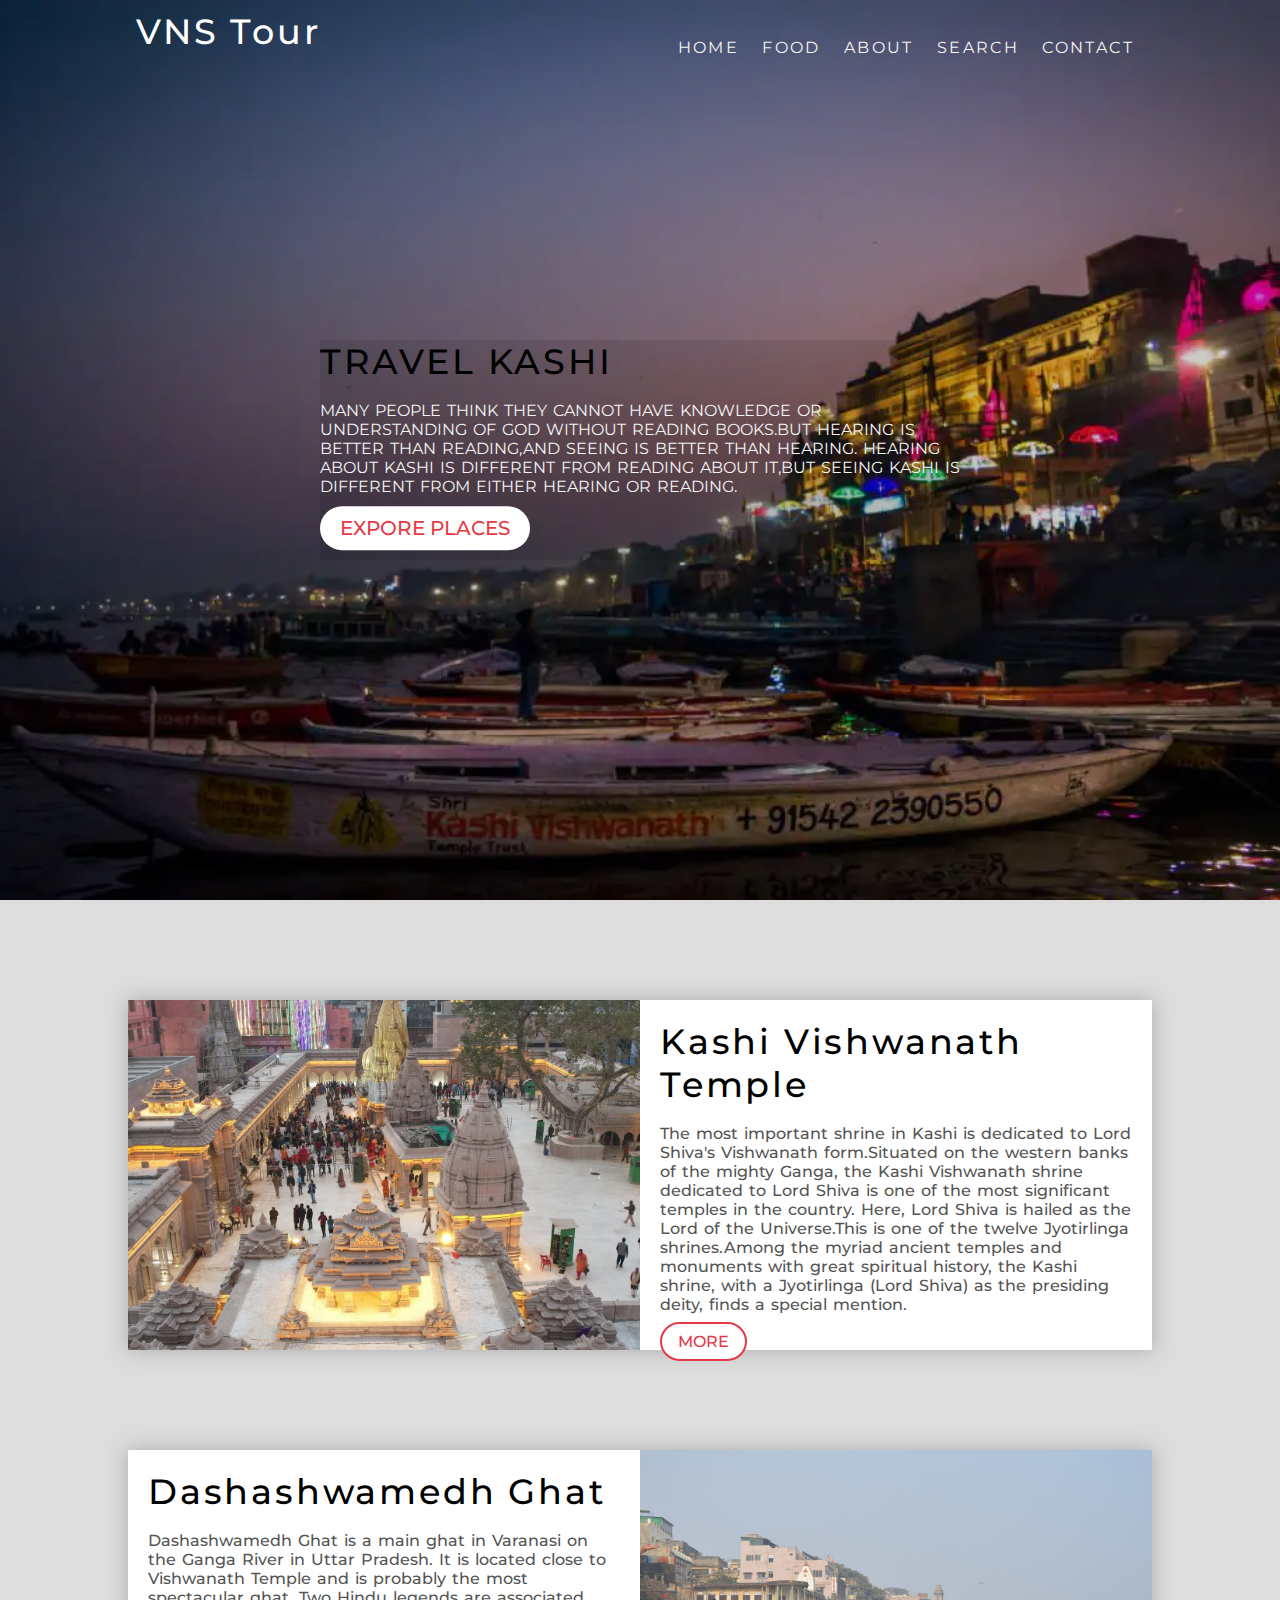
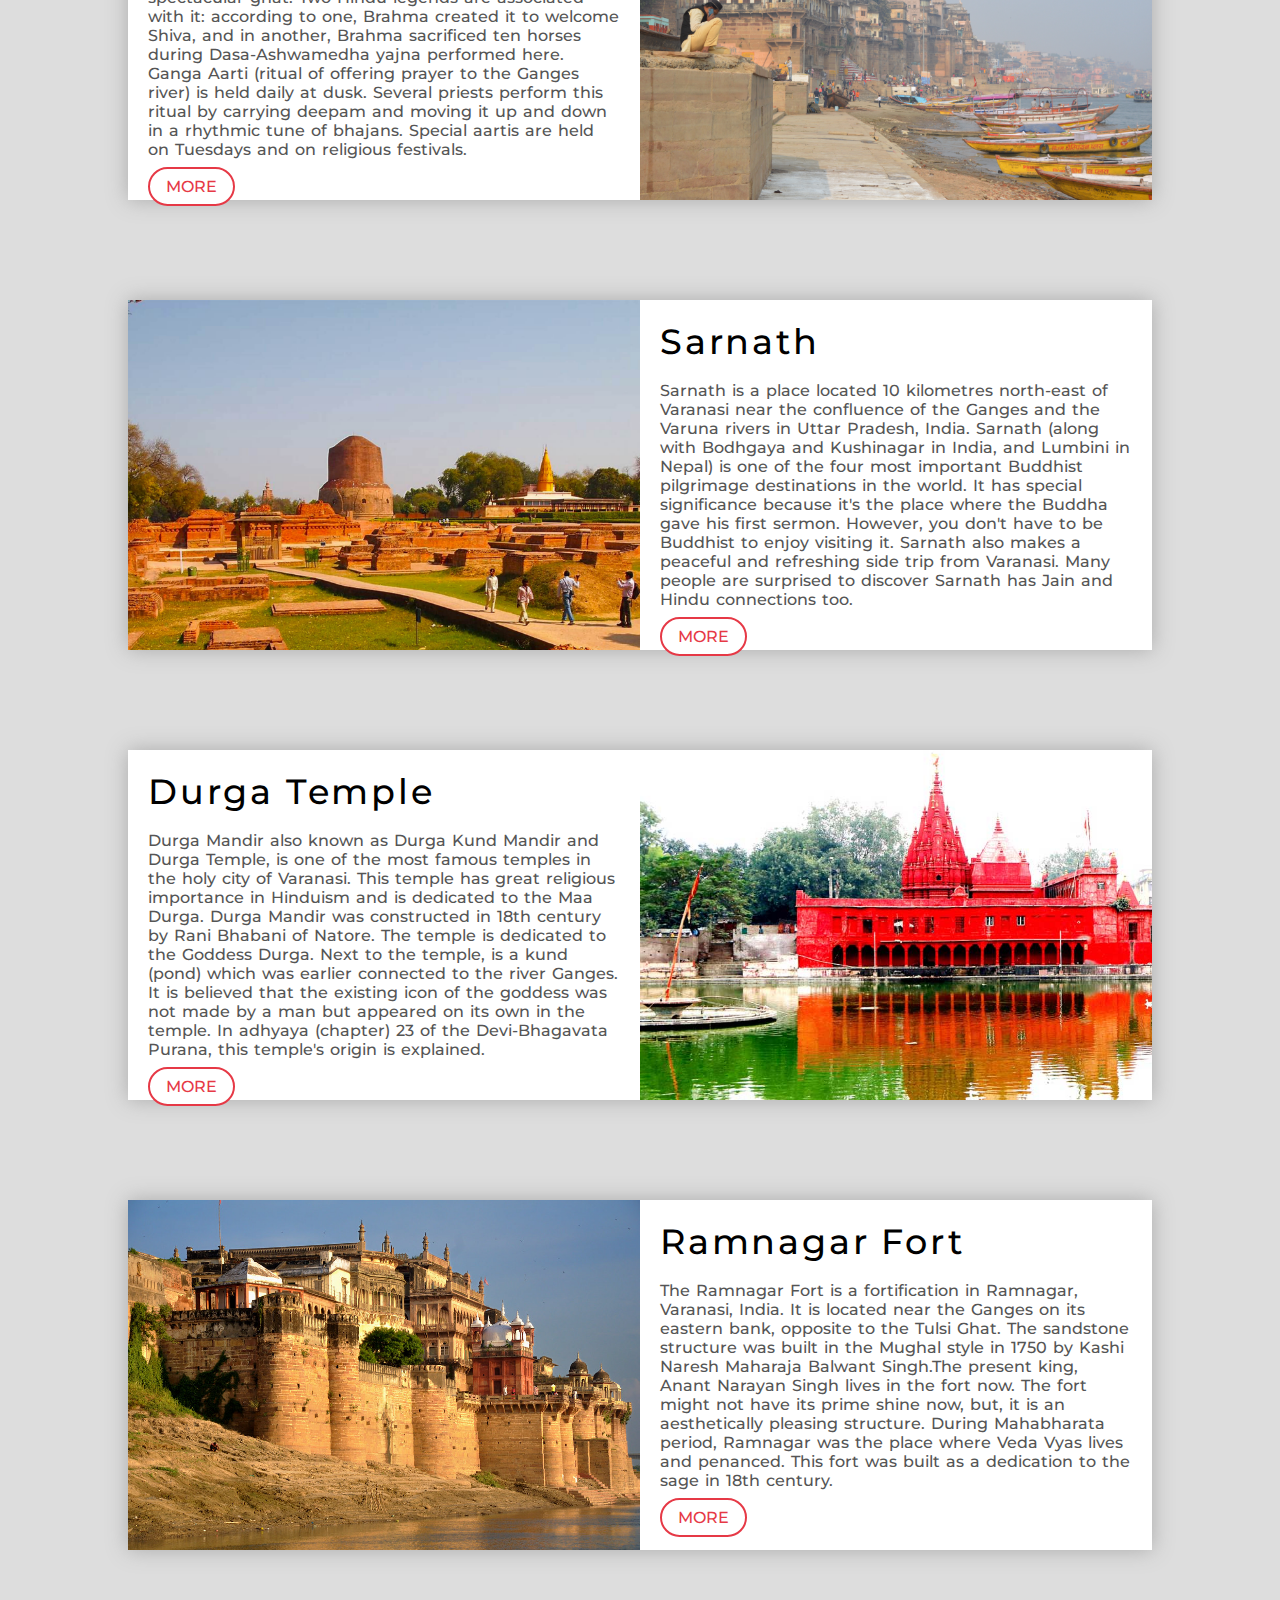
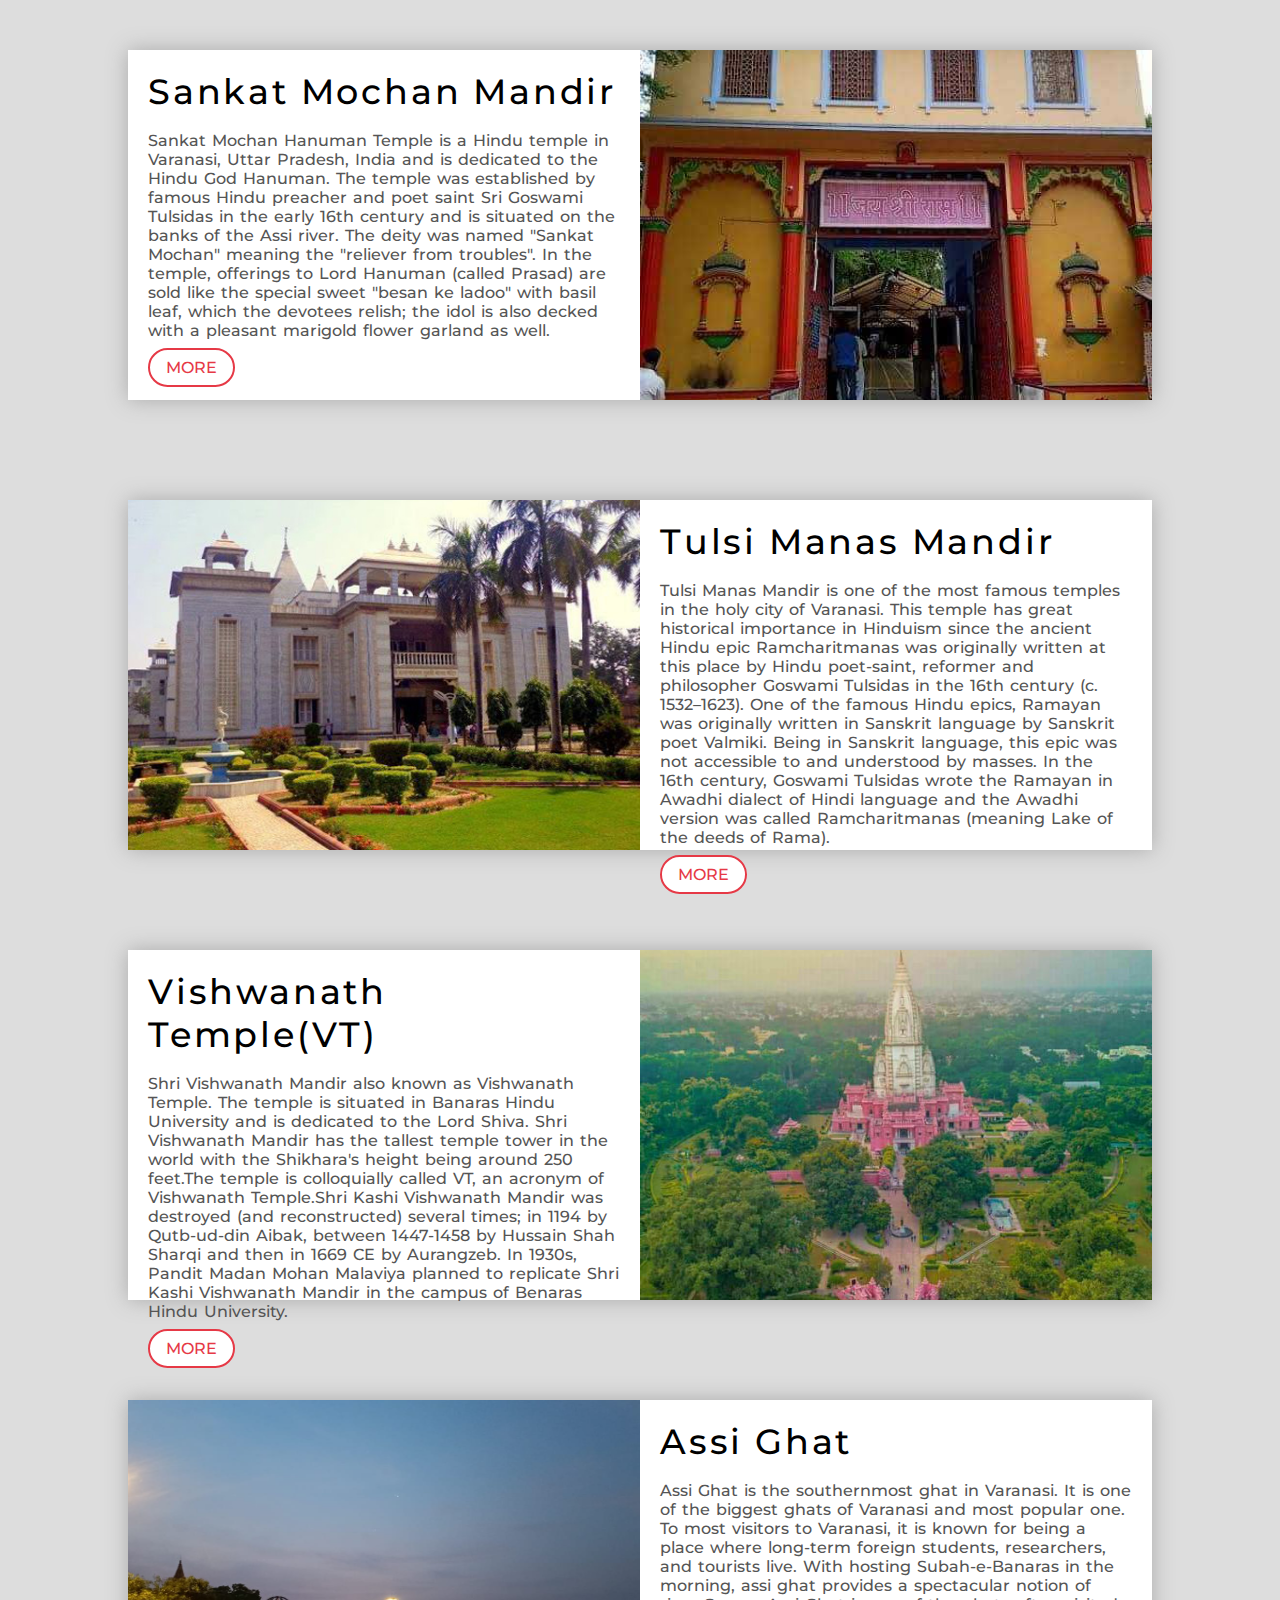
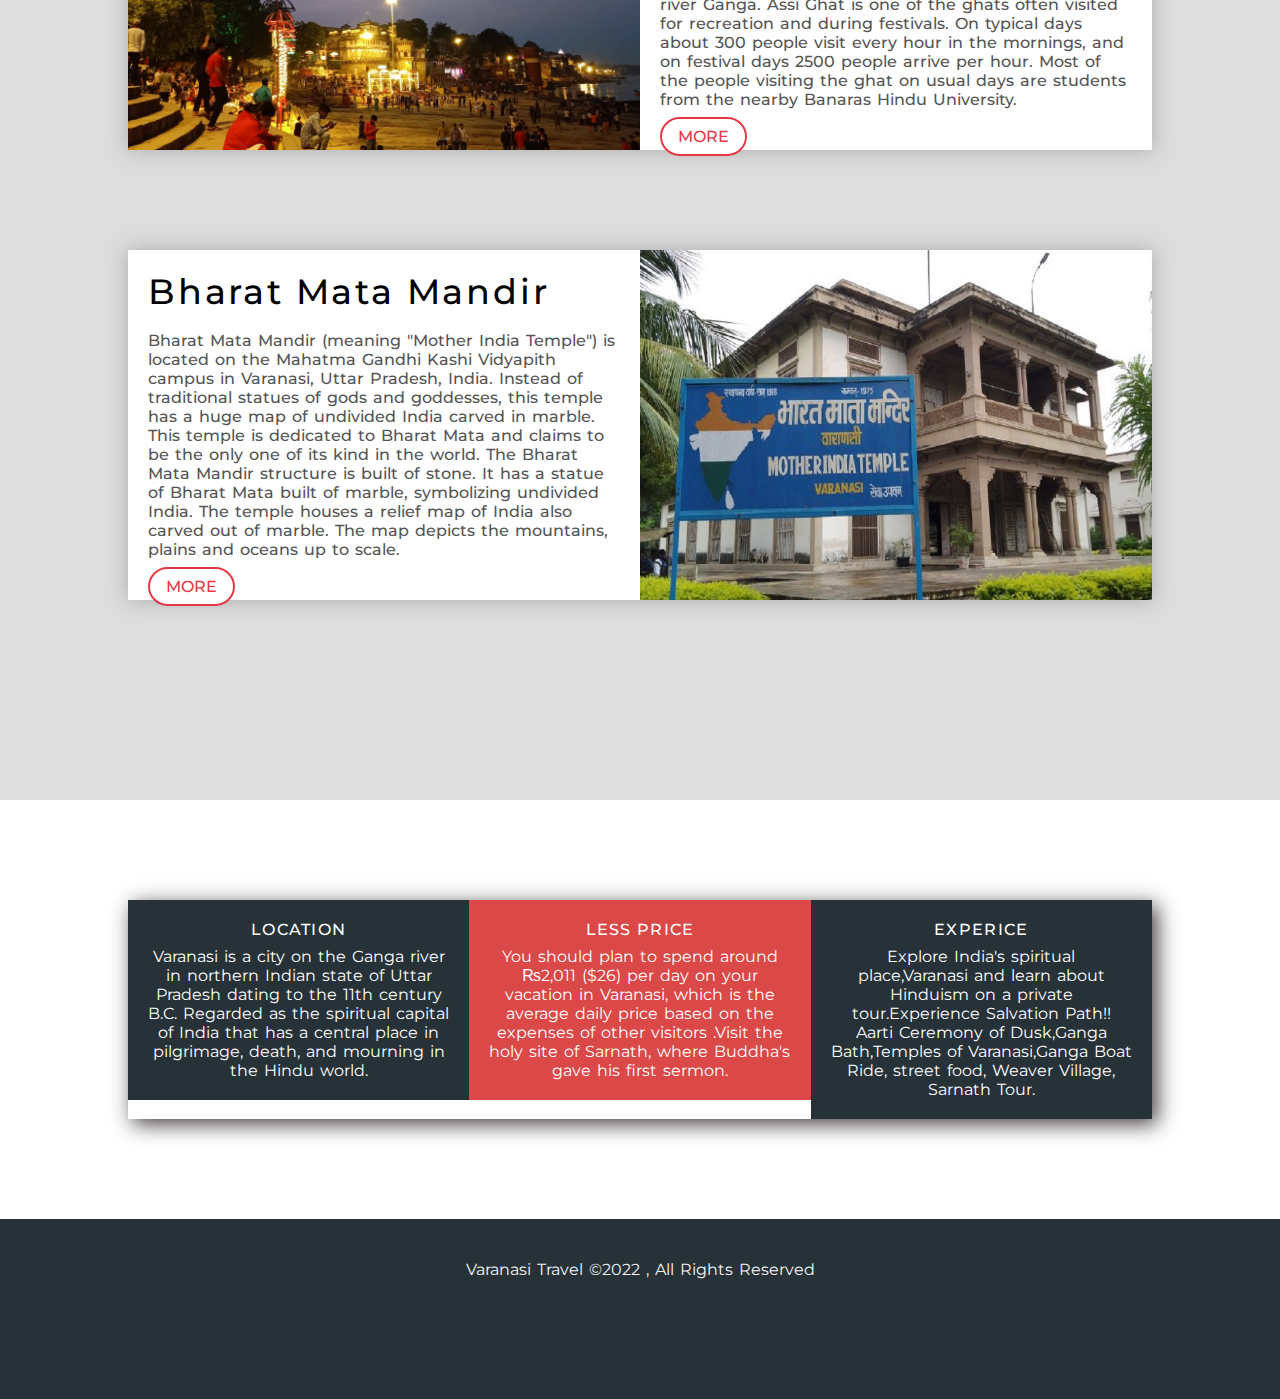
<file: index.html>
<!DOCTYPE html>
<html lang="en">
<head>
    <meta charset="UTF-8">
    <meta http-equiv="X-UA-Compatible" content="IE=edge">
    <meta name="viewport" content="width=device-width, initial-scale=1.0">
    <link rel="stylesheet" href="https://cdnjs.cloudflare.com/ajax/libs/font-awesome/6.1.1/css/all.min.css" integrity="sha512-KfkfwYDsLkIlwQp6LFnl8zNdLGxu9YAA1QvwINks4PhcElQSvqcyVLLD9aMhXd13uQjoXtEKNosOWaZqXgel0g==" crossorigin="anonymous" referrerpolicy="no-referrer" />
    <title>travel website</title>
    <link rel="stylesheet" href="./css/style.css">
</head>
<body>
    <header class="header">
        <!-- NOW we want to make a navigation bar -->
        <!-- for this we use <nav> tag -->
            <nav class="navbar">
                <div class="container">
                   <!-- for create a logo for ur website...we use any img or text -->
                   <h1 class="logo lg-heading text-light">VNS Tour</h1>
                   <ul class="nav-items">
                       <!-- we want to add link as a unorderd element that's why use <a> tag -->

                         <li class="nav-item"><a href="./index.html" class="text-light">Home</a></li>
                         <li class="nav-item"><a href="./food.html">Food</a></li>
                         <li class="nav-item"><a href="./about.html">about</a></li>
                         <li class="nav-item"><a href="https://maps.google.com">search</a></li>
                         <li class="nav-item"><a href="./contact.html">contact</a></li>
                         
                        <!-- now we style our html code -->
                    </ul>
                </div>
            </nav>
                <!-- this is header content -->
                <!-- bellow the navigation bar -->
                <!-- generally we use a heading to describe our website -->
                <div class="header-content">
                    <h1 class="lg-heading ">travel kashi</h1>
                     <p class="text-light  upper">Many people think they cannot have knowledge or understanding of god
                         without reading books.But hearing is better than reading,and seeing is better 
                         than hearing.
                         Hearing about kashi is different from reading about it,but seeing kashi is different 
                         from either hearing or reading.
                     </p>
                    <a href="#explore-places" class="btn btn-primery text-red ">Expore places</a>
                </div>
    </header>
<!--############ 2nd page.....home page ###################-->
    <section class="showcase" id="explore-places">
      <div class="container">
          <div class="row row1 margin_bottom">
             <div class="imgbox">
                <img src="./img/kashi-vishwanath-dham-163917377316x9.webp" alt="gfg">
             </div>             <div class="textbox">                <h1 class="lg-heading">Kashi Vishwanath Temple</h1>
                <p class="text-gray">The most important shrine in Kashi is dedicated to Lord Shiva's Vishwanath form.Situated on the western banks of the mighty Ganga, the Kashi Vishwanath shrine dedicated to Lord Shiva is one of the most significant temples in the country. Here, Lord Shiva is hailed as the Lord of the Universe.This is one of the twelve Jyotirlinga shrines.Among the myriad ancient temples and monuments with great spiritual history, the Kashi shrine, with a Jyotirlinga (Lord Shiva) as the presiding deity, finds a special mention. </p>
                <a href="https://www.google.co.in" class="btn btn-secondary text-red">more</a>
             </div>
          </div>
        <div class="row row2 margin_bottom">
            <div class="textbox ">
                <h1 class="lg-heading">Dashashwamedh Ghat</h1>
                  <p class="text-gray">
                    Dashashwamedh Ghat is a main ghat in Varanasi on the Ganga River in Uttar Pradesh. It is located close to Vishwanath Temple and is probably the most spectacular ghat. Two Hindu legends are associated with it: according to one, Brahma created it to welcome Shiva, and in another, Brahma sacrificed ten horses during Dasa-Ashwamedha yajna performed here. Ganga Aarti (ritual of offering prayer to the Ganges river) is held daily at dusk. Several priests perform this ritual by carrying deepam and moving it up and down in a rhythmic tune of bhajans. Special aartis are held on Tuesdays and on religious festivals.
                  </p>
                <a href="https://www.google.co.in" class="btn btn-secondary text-red">more</a>
            </div>
            <div class="imgbox">
                   <img src="./img/pexels-triloki-singh-11353479.jpg" alt="GHI">
            </div>
        </div>

        <div class="row row3 margin_bottom">
           <div class="textbox">
            <h1 class="lg-heading">Sarnath </h1>
            <p class="text-gray">Sarnath is a place located 10 kilometres north-east of Varanasi near the confluence of the Ganges and the Varuna rivers in Uttar Pradesh, India. Sarnath (along with Bodhgaya and Kushinagar in India, and Lumbini in Nepal) is one of the four most important Buddhist pilgrimage destinations in the world. It has special significance because it's the place where the Buddha gave his first sermon. However, you don't have to be Buddhist to enjoy visiting it. Sarnath also makes a peaceful and refreshing side trip from Varanasi. Many people are surprised to discover Sarnath has Jain and Hindu connections too.</p>
            <a href="https://www.google.co.in" class="btn btn-secondary text-red">more</a>
           </div>
           <div class="imgbox">
               <img src="./img/sarnath2.jpg" alt="hgj">
           </div>
        </div>

        <div class="row row4 margin_bottom">
            <div class="imgbox">
                 <img src="./img/Durga-Temple-Varanasi.jpg" alt="hg">
            </div>
            <div class="textbox">
                <h1 class="lg-heading">Durga Temple</h1>
                <p class="text-gray">Durga Mandir also known as Durga Kund Mandir and Durga Temple, is one of the most famous temples in the holy city of Varanasi. This temple has great religious importance in Hinduism and is dedicated to the Maa Durga. Durga Mandir was constructed in 18th century by Rani Bhabani of Natore. The temple is dedicated to the Goddess Durga. Next to the temple, is a kund (pond) which was earlier connected to the river Ganges. It is believed that the existing icon of the goddess was not made by a man but appeared on its own in the temple. In adhyaya (chapter) 23 of the Devi-Bhagavata Purana, this temple's origin is explained. </p>
                <a href="https://www.google.co.in" class="btn btn-secondary text-red">more</a>
            </div>
        </div>

        <div class="row row5 margin_bottom">
             <div class="textbox">
                <h1 class="lg-heading">Ramnagar Fort</h1>
                <p class="text-gray">The Ramnagar Fort is a fortification in Ramnagar, Varanasi, India. It is located near the Ganges on its eastern bank, opposite to the Tulsi Ghat. The sandstone structure was built in the Mughal style in 1750 by Kashi Naresh Maharaja Balwant Singh.The present king, Anant Narayan Singh lives in the fort now. The fort might not have its prime shine now, but, it is an aesthetically pleasing structure. During Mahabharata period, Ramnagar was the place where Veda Vyas lives and penanced. This fort was built as a dedication to the sage in 18th century. </p>
                <a href="https://www.google.co.in" class="btn btn-secondary text-red">more</a>
             </div>
             <div class="imgbox">
                     <img src="./img/ramnagar-fort-varanasi-featured.jpg" alt="">
             </div>
        </div>

        <div class="row row6 margin_bottom">
            <div class="imgbox">
                <img src="./img/SankatMochanHanumanTemple_20200228154607_20200228154630.jpg" alt="">
            </div>
            <div class="textbox">
                <h1 class="lg-heading">Sankat Mochan Mandir</h1>
                <p class="text-gray">Sankat Mochan Hanuman Temple is a Hindu temple in Varanasi, Uttar Pradesh, India and is dedicated to the Hindu God Hanuman. The temple was established by famous Hindu preacher and poet saint Sri Goswami Tulsidas in the early 16th century and is situated on the banks of the Assi river. The deity was named "Sankat Mochan" meaning the "reliever from troubles". In the temple, offerings to Lord Hanuman (called Prasad) are sold like the special sweet "besan ke ladoo" with basil leaf, which the devotees relish; the idol is also decked with a pleasant marigold flower garland as well.</p>
                <a href="https://www.google.co.in" class="btn btn-secondary text-red">more</a>
            </div>
        </div>

        <div class="row row7 margin_bottom">
            <div class="textbox">
               <h1 class="lg-heading">Tulsi Manas Mandir</h1>
               <p class="text-gray">Tulsi Manas Mandir is one of the most famous temples in the holy city of Varanasi. This temple has great historical importance in Hinduism since the ancient Hindu epic Ramcharitmanas was originally written at this place by Hindu poet-saint, reformer and philosopher Goswami Tulsidas in the 16th century (c. 1532–1623). One of the famous Hindu epics, Ramayan was originally written in Sanskrit language by Sanskrit poet Valmiki. Being in Sanskrit language, this epic was not accessible to and understood by masses. In the 16th century, Goswami Tulsidas wrote the Ramayan in Awadhi dialect of Hindi language and the Awadhi version was called Ramcharitmanas (meaning Lake of the deeds of Rama).</p>
               <a href="./about.html" class="btn btn-secondary text-red">more</a>
            </div>
            <div class="imgbox">
                 <img src="./img/tulsi-manas-mandir-varanasi-images.jpg" alt="">
            </div>
        </div>

        <div class="row row8 margin_bottom">
            <div class="textbox">
               <h1 class="lg-heading">Vishwanath Temple(VT)</h1>
               <p class="text-gray">Shri Vishwanath Mandir also known as Vishwanath Temple. The temple is situated in Banaras Hindu University and is dedicated to the Lord Shiva. Shri Vishwanath Mandir has the tallest temple tower in the world with the Shikhara's height being around 250 feet.The temple is colloquially called VT, an acronym of Vishwanath Temple.Shri Kashi Vishwanath Mandir was destroyed (and reconstructed) several times; in 1194 by Qutb-ud-din Aibak, between 1447-1458 by Hussain Shah Sharqi and then in 1669 CE by Aurangzeb. In 1930s, Pandit Madan Mohan Malaviya planned to replicate Shri Kashi Vishwanath Mandir in the campus of Benaras Hindu University.</p>
               <a href="https://www.google.co.in" class="btn btn-secondary text-red">more</a>
            </div>
            <div class="imgbox">
                   <img src="./img/vishwanath-templevaranasi-1536135761.jpg" alt="">
            </div>
        </div>

        <div class="row row9 margin_bottom">
               <div class="textbox">
                   <h1 class="lg-heading">Assi Ghat</h1>
                   <p class="text-gray">Assi Ghat is the southernmost ghat in Varanasi. It is one of the biggest ghats of Varanasi and most popular one. To most visitors to Varanasi, it is known for being a place where long-term foreign students, researchers, and tourists live. With hosting Subah-e-Banaras in the morning, assi ghat provides a spectacular notion of river Ganga. Assi Ghat is one of the ghats often visited for recreation and during festivals. On typical days about 300 people visit every hour in the mornings, and on festival days 2500 people arrive per hour. Most of the people visiting the ghat on usual days are students from the nearby Banaras Hindu University. </p>
                   <a href="https://www.google.co.in" class="btn btn-secondary text-red">more</a>
               </div>
               <div class="imgbox">
                   <img src="./img/WhatsApp Image 2022-06-06 at 3.40.17 PM.jpeg" alt="">
               </div>
        </div>

        <div class="row row10 margin_bottom">
              <div class="imgbox">
                    <img src="./img/bharat_mata_mandir-a.jpg" alt="">
              </div>
              <div class="textbox">
                 <h1 class="lg-heading">Bharat Mata Mandir </h1>
                 <p class="text-gray">Bharat Mata Mandir (meaning "Mother India Temple") is located on the Mahatma Gandhi Kashi Vidyapith campus in Varanasi, Uttar Pradesh, India. Instead of traditional statues of gods and goddesses, this temple has a huge map of undivided India carved in marble. This temple is dedicated to Bharat Mata and claims to be the only one of its kind in the world. The Bharat Mata Mandir structure is built of stone. It has a statue of Bharat Mata built of marble, symbolizing undivided India. The temple houses a relief map of India also carved out of marble. The map depicts the mountains, plains and oceans up to scale.</p>
                 <a href="https://www.google.co.in" class="btn btn-secondary text-red">more</a>
            </div>
              </div>
        </div>
    </div>
    </section>

    <section class="feature">
        <div class="box-wrapper container">
            <!-- for adding font/icons to our website .... -->
            <!-- google search...cdnjs.com  -->
            <!-- then search fontawesom/route -->
            <!-- then copie link and paste in html in <head> tag -->
                <!-- adding fonts and icons to our website u go to website fontawesome.com -->
            <!-- THEN sign in to this website -->
            <!-- now u can use fonts and icon free -->
            <div class="box box-1">
                <!-- this is "route" icon -->
                <i class="fa-solid fa-route fa-2x text-red"></i>
                
                <h2 class="md-heading">Location</h2>
                <p>
                    Varanasi is a city on the Ganga river in northern Indian state of Uttar Pradesh  dating to the 11th century B.C. Regarded as the spiritual capital of India that has a central place in pilgrimage, death, and mourning in the Hindu world.
                </p>
            </div>
            <div class="box box-2">
                <!-- this is "strike" icon -->
                <i class="fa-solid fa-strikethrough fa-2x text-black"></i>

                <h2 class="md-heading">less price</h2>
            <p>
                You should plan to spend around ₨2,011 ($26) per day on your vacation in Varanasi, which is the average daily price based on the expenses of other visitors .Visit the holy site of Sarnath, where Buddha's gave his first sermon.
            </p>
            </div>
            <div class="box box-3">
                <!-- user check icon -->
                <i class="fa-solid fa-user-check fa-2x text-red"></i>
                <h2 class="md-heading">experice</h2>
                <p>Explore India's spiritual place,Varanasi and learn about Hinduism on a private tour.Experience Salvation Path!! Aarti Ceremony of Dusk,Ganga Bath,Temples of Varanasi,Ganga Boat Ride, street food, Weaver Village, Sarnath Tour.
                </p>
            </div>
        </div>
    </section>

    <!-- for footer we use "footer" tag -->
    <footer class="footer">
        <div class="social-media-links">
            <i class="fa-brands fa-facebook-square fa-2x"></i>
            <i class="fa-brands fa-twitter fa-2x"></i>
            <!-- <i class="fa-brands fa-instagram"></i> -->
            <i class="fa-brands fa-instagram-square fa-2x"></i>

        </div>
        <p>Varanasi Travel &copy;2022 , All Rights Reserved</p>
    </footer>
    
</body>
</html>
</file>
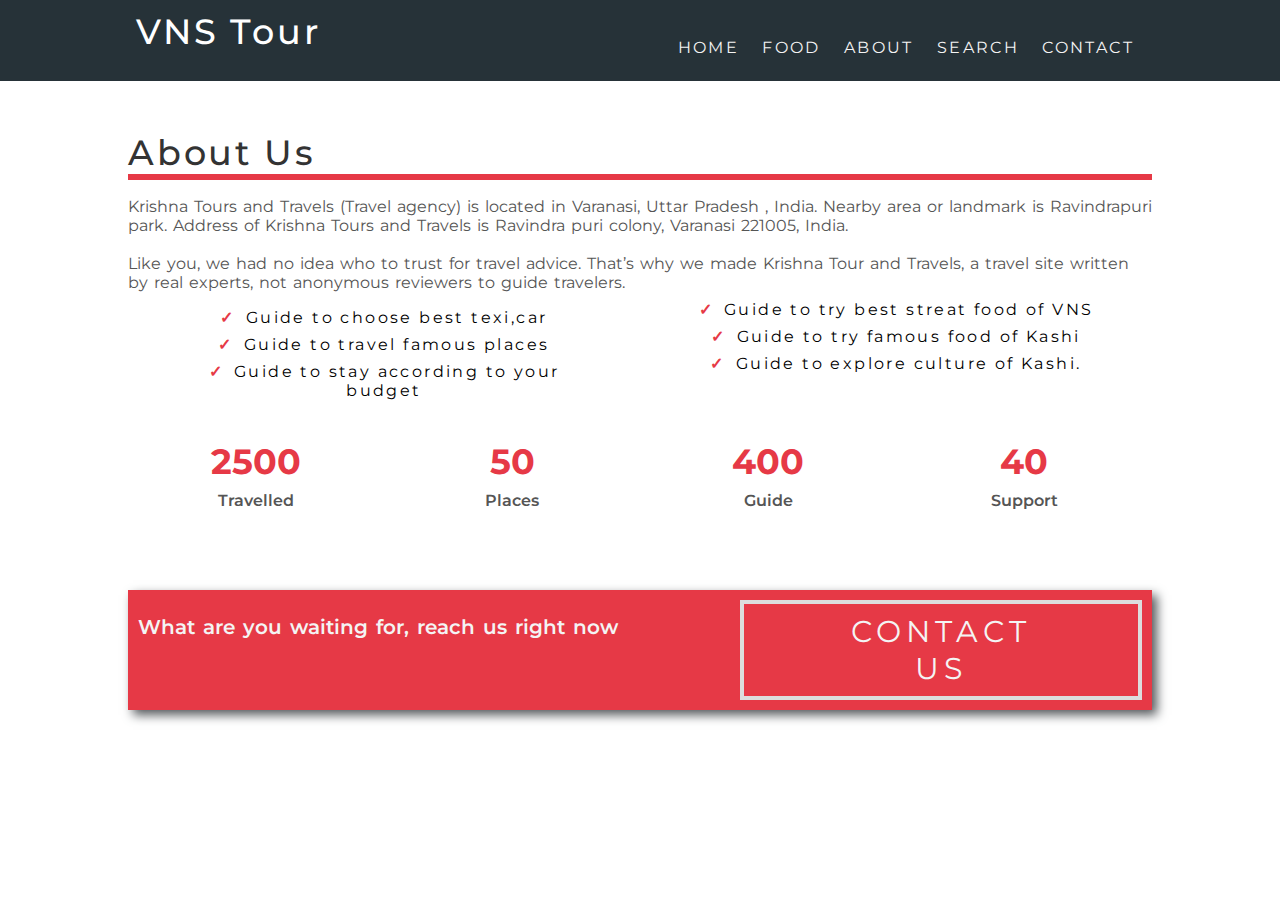
<file: about.html>
<!DOCTYPE html>
<html lang="en">
    <head>
        <meta charset="UTF-8">
        <meta http-equiv="X-UA-Compatible" content="IE=edge">
        <meta name="viewport" content="width=device-width, initial-scale=1.0">
        <link rel="stylesheet" href="https://cdnjs.cloudflare.com/ajax/libs/font-awesome/6.1.1/css/all.min.css" integrity="sha512-KfkfwYDsLkIlwQp6LFnl8zNdLGxu9YAA1QvwINks4PhcElQSvqcyVLLD9aMhXd13uQjoXtEKNosOWaZqXgel0g==" crossorigin="anonymous" referrerpolicy="no-referrer" />
        <title>travel website</title>
        <link rel="stylesheet" href="./css/style.css">
    </head>
<body>
    <nav class="navbar bg-dark">
        <div class="container">
           <!-- for create a logo for ur website...we use any img or text -->
           <h1 class="logo lg-heading text-light">VNS Tour</h1>
           <ul class="nav-items upper">
               <!-- we want to add link as a unorderd element that's why use <a> tag -->

                 <li class="nav-item"><a href="./index.html">Home</a></li>
                 <li class="nav-item"><a href="./food.html">Food</a></li>
                 <li class="nav-item"><a href="./about.html">about</a></li>
                 <li class="nav-item"><a href="https://maps.google.com">search</a></li>
                 <li class="nav-item"><a href="./contact.html">contact</a></li>
                 

                <!-- now we style our html code -->
            </ul>
        </div>
    </nav>
     
<div class="container">
    <section class="about">
        <h2 class="lg-heading text-black about-heading">About Us</h2>
        <p class="text-gray">
            Krishna Tours and Travels (Travel agency) is located in Varanasi, Uttar Pradesh , India. Nearby area or landmark is Ravindrapuri park. Address of Krishna Tours and Travels is Ravindra puri colony, Varanasi 221005, India. <br><br>
            Like you, we had no idea who to trust for travel advice. 
            That’s why we made Krishna Tour and Travels, a travel site written by real experts, not anonymous reviewers to guide travelers. 
        </p>
        <div class="about-wrapper ">
            <div class="left">
                <ul><li>Guide to choose best texi,car</li>
                    <li>Guide to travel famous places</li>
                    <li>Guide to stay according to your<br> budget</li>
                </ul>
            </div>    
            <div class="right">
                <ul><li>Guide to try best streat food of VNS</li>
                    <li>Guide to try famous food of Kashi</li>
                    <li>Guide to explore culture of Kashi.</li>
                </ul>
            </div>

        </div>
        
        <div class="counts">
            <div class="count-item count-item1">
                <span class="lg-heading text-red">2500</span>
                <p>Travelled</p>
            </div>
            <div class="count-item count-item2">
                <span class="lg-heading text-red">50</span>
                <p>Places</p>
            </div>
            <div class="count-item count-item3">
                <span class="lg-heading text-red">400</span>
                 <p>Guide</p>
            </div>
            <div class="count-item count-item4">
                <span class="lg-heading text-red">40</span>
                <p>Support</p>
            </div>
        </div>
    
    </section>

    <div class="call-to-contact">
         <div class="left2">
             <p class="cta-line text-light">What are you waiting for, reach us right now</p>
         </div>

         <div class="right2">
            <a href="contact.html" class="btn-cta">Contact Us</a>
         </div>
    </div>
</div>

</body>
</html>
</file>
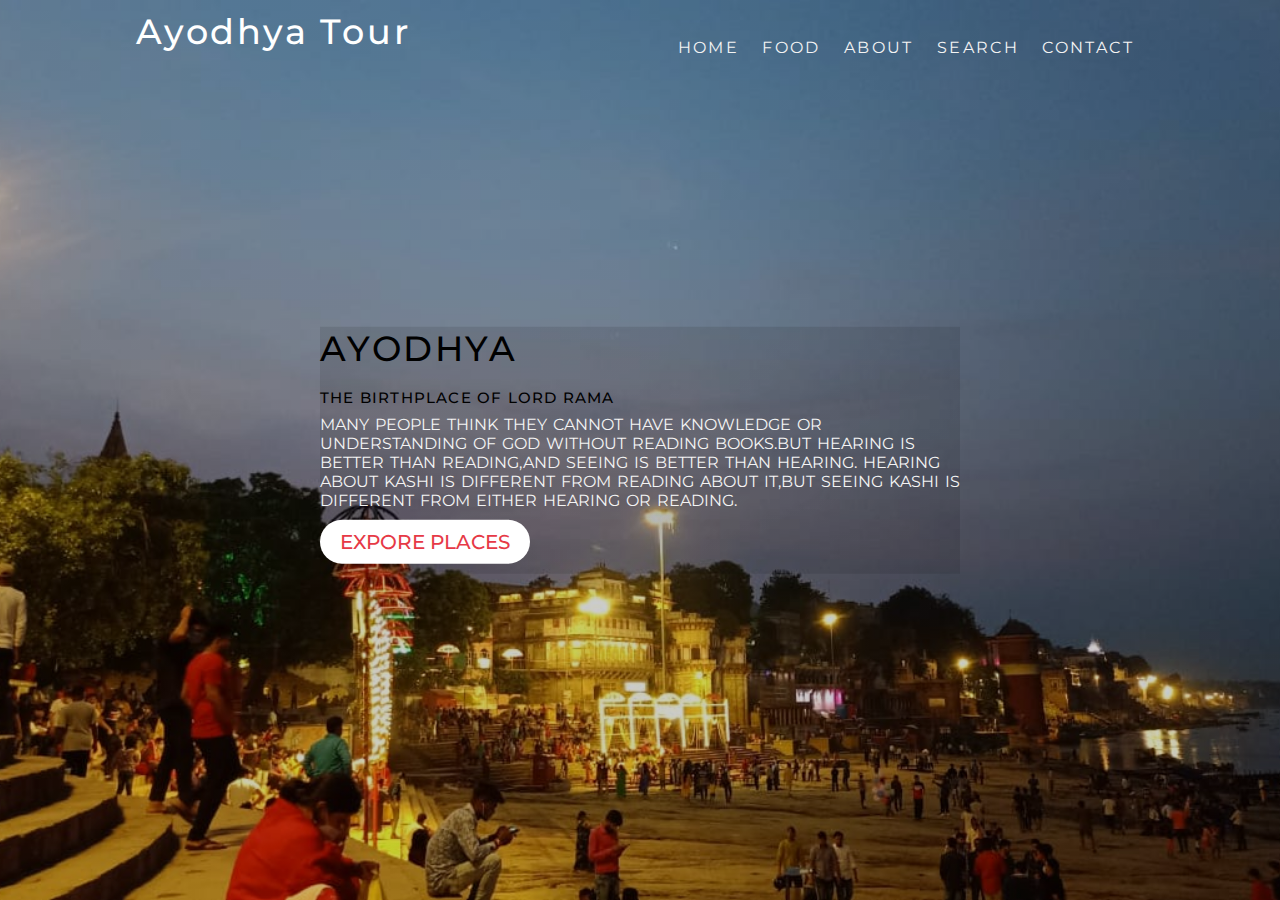
<file: abs.html>
<!DOCTYPE html>
<html lang="en">
<head>
    <meta charset="UTF-8">
    <meta http-equiv="X-UA-Compatible" content="IE=edge">
    <meta name="viewport" content="width=device-width, initial-scale=1.0">
    <title>Ayodhya</title>
    <link rel="stylesheet" href="./css/style.css">
</head>
<body>
    <header class="header1">
        <!-- NOW we want to make a navigation bar -->
        <!-- for this we use <nav> tag -->
            <!-- background: linear-gradient(rgba(0,0,0,0.5),rgba(0,0,0,0.6)), url('../img/WhatsApp Image 2022-06-06 at 3.40.17 PM.jpeg'); -->
            <nav class="navbar">
                <div class="container">
                   <!-- for create a logo for ur website...we use any img or text -->
                   <h1 class="logo lg-heading text-light">Ayodhya Tour</h1>
                   <ul class="nav-items">
                       <!-- we want to add link as a unorderd element that's why use <a> tag -->

                         <li class="nav-item"><a href="./index.html" class="text-light">Home</a></li>
                         <li class="nav-item"><a href="./food.html">Food</a></li>
                         <li class="nav-item"><a href="./about.html">about</a></li>
                         <li class="nav-item"><a href="https://maps.google.com">search</a></li>
                         <li class="nav-item"><a href="./contact.html">contact</a></li>
                         
                        <!-- now we style our html code -->
                    </ul>
                </div>
            </nav>
                <!-- this is header content -->
                <!-- bellow the navigation bar -->
                <!-- generally we use a heading to describe our website -->
                <div class="header-content">
                    <h1 class="lg-heading ">AYODHYA</h1>
                    <h2>THE BIRTHPLACE OF LORD RAMA</h2>
                     <p class="text-light  upper">Many people think they cannot have knowledge or understanding of god
                         without reading books.But hearing is better than reading,and seeing is better 
                         than hearing.
                         Hearing about kashi is different from reading about it,but seeing kashi is different 
                         from either hearing or reading.
                     </p>
                    <a href="#explore-places" class="btn btn-primery text-red ">Expore places</a>
                </div>
    </header>

</body>
</html>
</file>
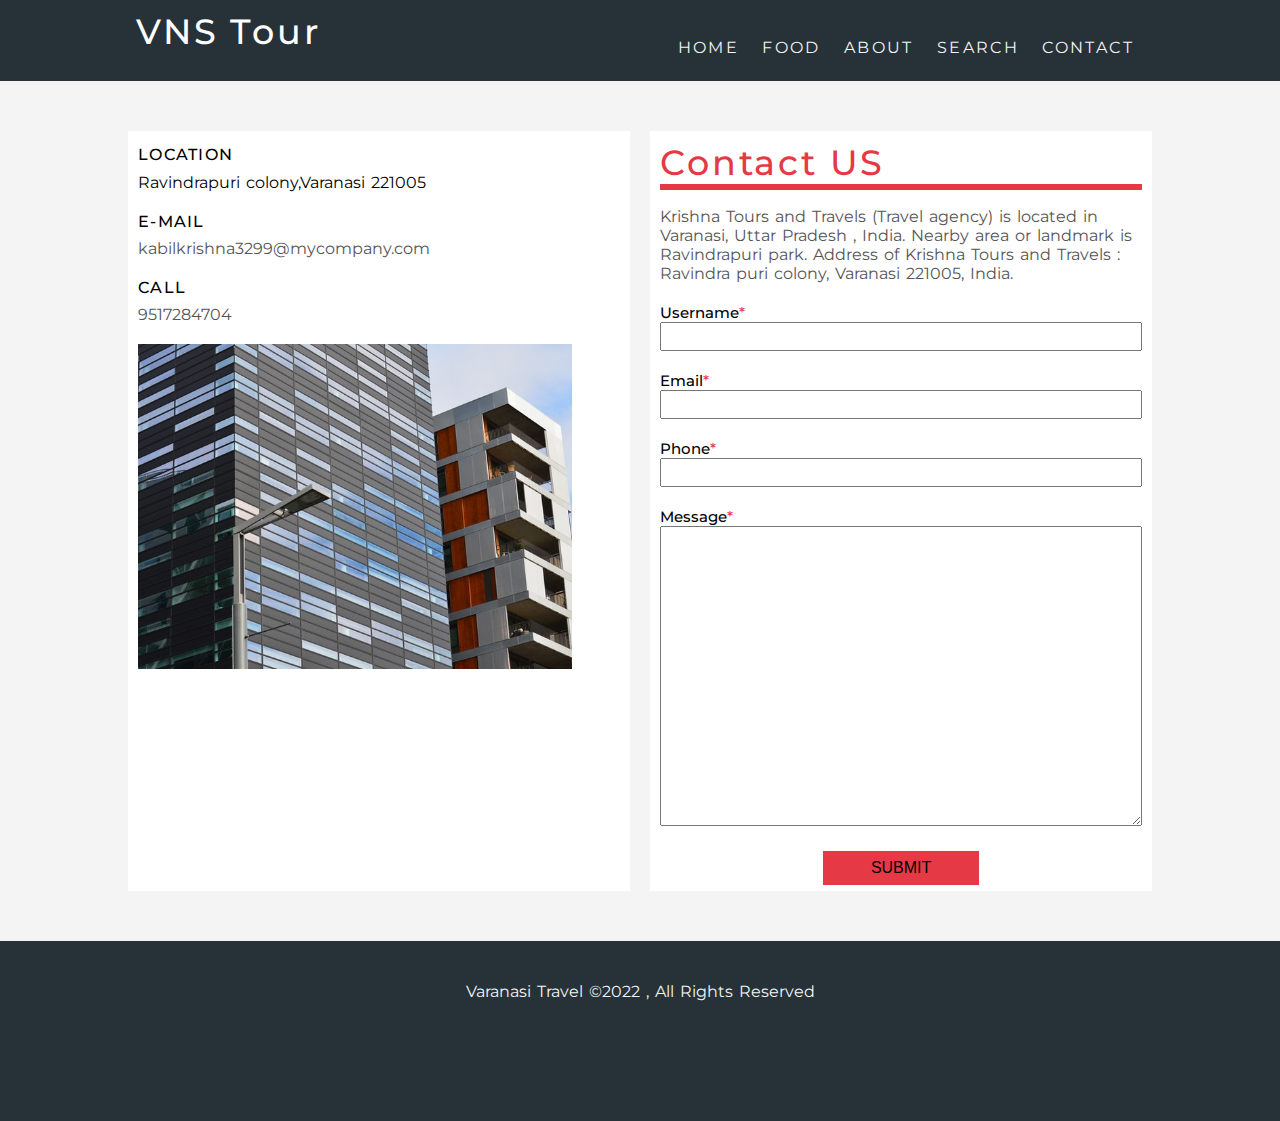
<file: contact.html>
<!DOCTYPE html>
<html lang="en">
    <head>
        <meta charset="UTF-8">
        <meta http-equiv="X-UA-Compatible" content="IE=edge">
        <meta name="viewport" content="width=device-width, initial-scale=1.0">
        <link rel="stylesheet" href="https://cdnjs.cloudflare.com/ajax/libs/font-awesome/6.1.1/css/all.min.css" integrity="sha512-KfkfwYDsLkIlwQp6LFnl8zNdLGxu9YAA1QvwINks4PhcElQSvqcyVLLD9aMhXd13uQjoXtEKNosOWaZqXgel0g==" crossorigin="anonymous" referrerpolicy="no-referrer" />
        <title>travel website</title>
        <link rel="stylesheet" href="./css/style.css">
    </head>
<body>
    <nav class="navbar bg-dark">
        <div class="container">
           <!-- fo r create a logo for ur website...we use any img or text -->
           <h1 class="logo lg-heading text-light">VNS Tour</h1>
           <ul class="nav-items upper">
               <!-- we want to add link as a unorderd element that's why use <a> tag -->

                 <li class="nav-item"><a href="./index.html" class="">Home</a></li>
                 <li class="nav-item"><a href="./food.html">Food</a></li>
                 <li class="nav-item"><a href="./about.html">about</a></li>
                 <li class="nav-item"><a href="https://maps.google.com">search</a></li>
                 <li class="nav-item"><a href="./contact.html">contact</a></li>
                 
                <!-- now we style our html code -->
            </ul>
        </div>
    </nav>

    <!-- ########### this is code of contect section ############## -->
    <section class="contact-form">
        <div class="container">
            <div class="form-wrapper">
                 <div class="company-address">
                     <div class="address-group">
                        <i class="fa-solid fa-location-dot fa-1.5x text-red"></i>
                        <h1 class="md-heading display">Location</h1>
                        <p>Ravindrapuri colony,Varanasi 221005</p>
                     </div>

                     <div class="address-group">
                         <!-- <i class="fa-solid fa-envelope"></i> -->
                      <i class="fa-solid fa-square-envelope fa-1x text-red"></i>
                      <h1 class="md-heading"> e-mail</h1>
                      <p class="text-gray">kabilkrishna3299@mycompany.com</p>

                     </div>
                    
                      <div class="address-group">
                        <i class="fa-solid fa-square-phone fa-1x text-red"></i>
                        <h1 class="md-heading">call</h1>
                        <p class="text-gray">9517284704</p>  
                      </div>

                      <img src="./img/company-img.jpg" alt="">
                    </div>
           <div>
               <!-- ########### form ######################## -->
                <form action="" class="form">
                   <h1 class="lg-heading text-red about-heading">Contact US</h1>
                   <p class="text-gray">Krishna Tours and Travels (Travel agency) is located in Varanasi, Uttar Pradesh , India. Nearby area or landmark is Ravindrapuri park. Address of Krishna Tours and Travels : Ravindra puri colony, Varanasi 221005, India.
                    
                   </p>
                  <!-- WE MAKE 4 div to for username,....from this we can give space to our element  -->
                   <div class="form-group">
                      <!-- this is box for username -->
                      <label for="username">Username</label>
                      <input type="text" name="" id="username" required>
                      <!-- which is written in "for" write also in "id" -->
                   </div>
                   <div class="form-group">
                      <label for="email">Email</label>
                      <input type="email" name="" id="email" required>
                   </div>
                   <div class="form-group">
                      <label for="phone">Phone</label>
                      <input type="text" name="" id="phone" required>
                   </div>
                   <div class="form-group">
                      <label for="message">Message</label>
                      <textarea name="" id="message" ></textarea>
                   </div>

                   <button type="submit" class="form-btn">Submit</button>
                </form>
           </div>
                 
            </div>
        </div>
    </section>
   
     <!-- for footer we use "footer" tag -->
     <footer class="footer">
        <div class="social-media-links">
            <i class="fa-brands fa-facebook-square fa-2x"></i>
            <i class="fa-brands fa-twitter fa-2x"></i>
            <!-- <i class="fa-brands fa-instagram"></i> -->
            <i class="fa-brands fa-instagram-square fa-2x"></i>
        </div>
        <p>Varanasi Travel &copy;2022 , All Rights Reserved</p>
    </footer>
</body>
</html>
</file>
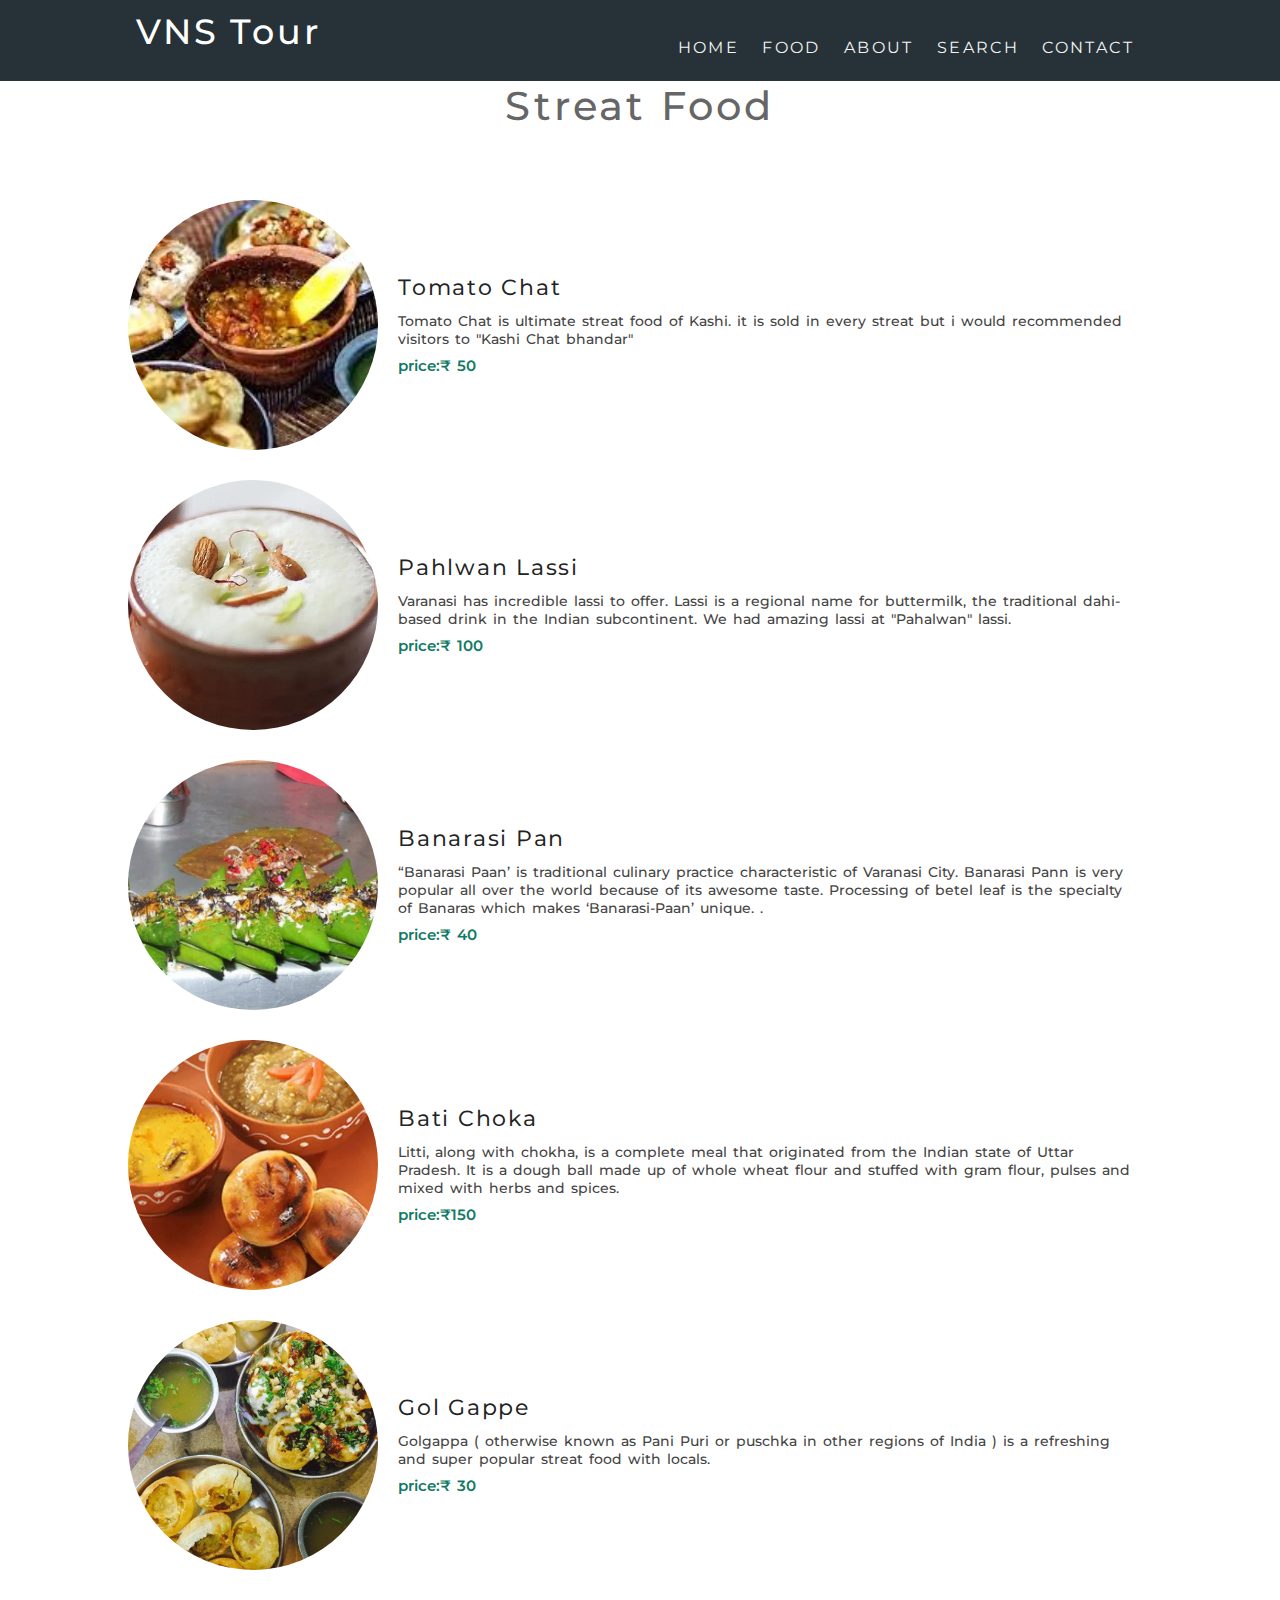
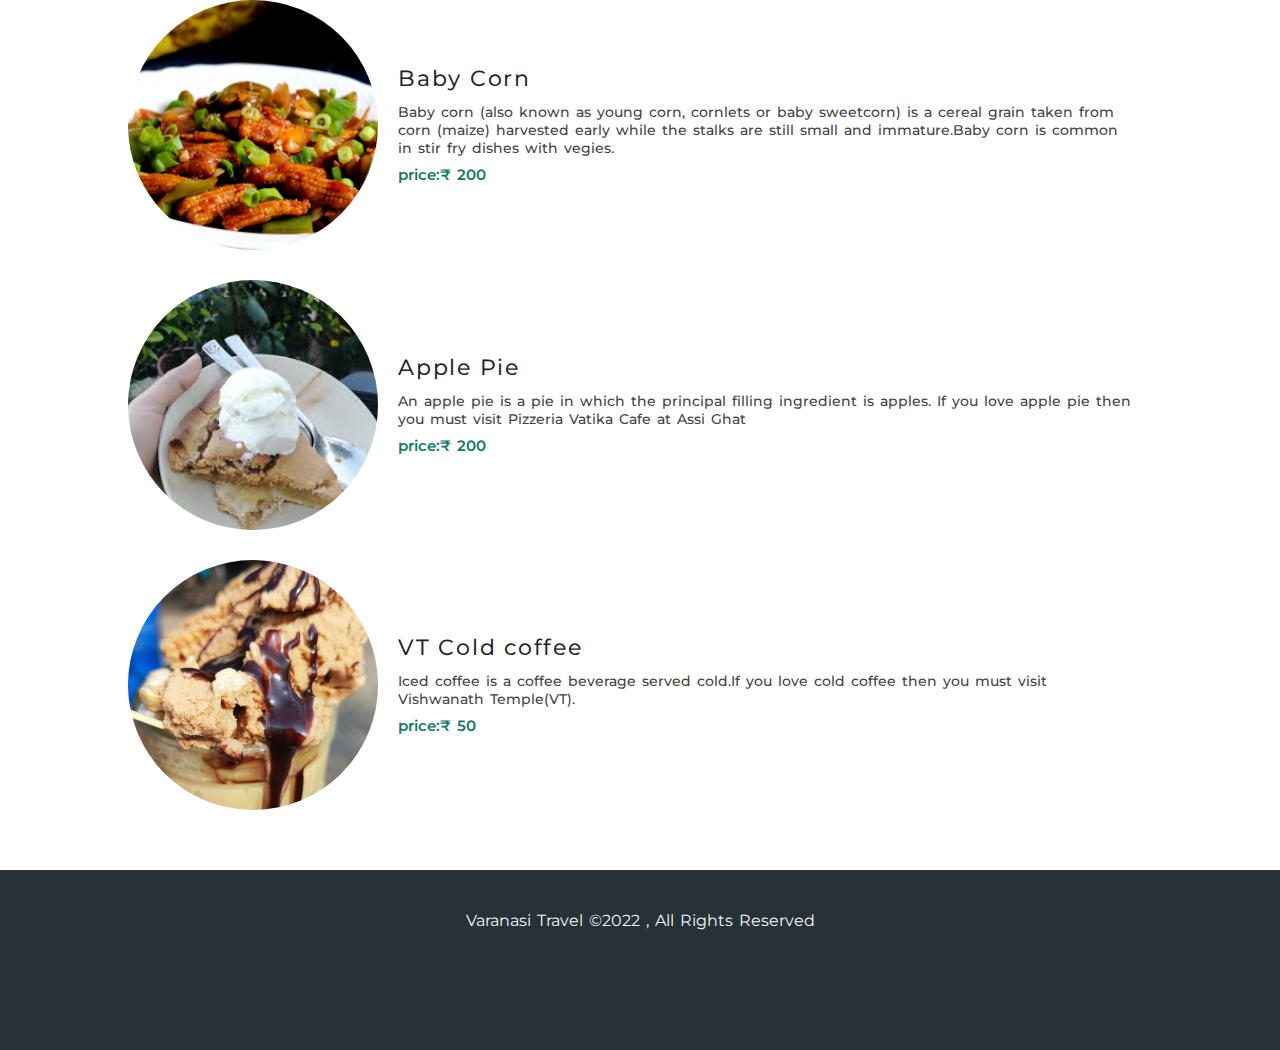
<file: food.html>
<!DOCTYPE html>
<html lang="en">
<head>
    <meta charset="UTF-8">
    <meta http-equiv="X-UA-Compatible" content="IE=edge">
    <meta name="viewport" content="width=device-width, initial-scale=1.0">
    <link rel="stylesheet" href="https://cdnjs.cloudflare.com/ajax/libs/font-awesome/6.1.1/css/all.min.css" integrity="sha512-KfkfwYDsLkIlwQp6LFnl8zNdLGxu9YAA1QvwINks4PhcElQSvqcyVLLD9aMhXd13uQjoXtEKNosOWaZqXgel0g==" crossorigin="anonymous" referrerpolicy="no-referrer" />
    <title>travel website</title>
    <link rel="stylesheet" href="./css/style.css">
</head>
<body>
    <nav class="navbar bg-dark">
        <div class="container">
           <!-- fo r create a logo for ur website...we use any img or text -->
           <h1 class="logo lg-heading text-light">VNS Tour</h1>
           <ul class="nav-items upper">
               <!-- we want to add link as a unorderd element that's why use <a> tag -->

                 <li class="nav-item"><a href="./index.html" class="">Home</a></li>
                 <li class="nav-item"><a href="./food.html">Food</a></li>
                 <li class="nav-item"><a href="./about.html">about</a></li>
                 <li class="nav-item"><a href="https://maps.google.com">search</a></li>
                 <li class="nav-item"><a href="./contact.html">contact</a></li>
                 

                <!-- now we style our html code -->
            </ul>
        </div>
    </nav>

    <!-- this is code for food page................... -->
    <section id="food-menu">
        <h2 class="food-menu-heading">
            Streat Food 
        </h2>
       <div class="food-menu-container container">
           <div class="food-menu-item">
               <div class="food-img">
                   <img src="./img/images.jpg" alt="">
               </div>
               <div class="food-description">
                    <h2 class="food-title">Tomato Chat</h2>
                    <p>Tomato Chat is ultimate streat food of Kashi. it is sold in every streat but i would recommended visitors to "Kashi Chat bhandar"</p>
                    <p class="food-price">price:&#8377; 50</p>
                    <!-- here we use price-intity for price symbol -->
               </div>
           </div>

           <div class="food-menu-item">
            <div class="food-img">
               <img src="./img/phlwan-lssi.jpg" alt="">
            </div>
            <div class="food-description">
                <h2 class="food-title">Pahlwan Lassi</h2>
                <p>Varanasi has incredible lassi to offer. Lassi is a regional name for buttermilk, the traditional dahi-based drink in the Indian subcontinent. We had amazing lassi at "Pahalwan" lassi.</p>
                <p class="food-price">price:&#8377; 100</p>
                <!-- here we use price-intity for price symbol -->
            </div>
         </div>
      
        <div class="food-menu-item">
            <div class="food-img">
               <img src="./img/pan.jpg" alt="">
            </div>
            <div class="food-description">
                <h2 class="food-title">Banarasi Pan</h2>
                <p> “Banarasi Paan’ is traditional culinary practice characteristic of Varanasi City. Banarasi Pann is very popular all over the world because of its awesome taste. Processing of betel leaf is the specialty of Banaras which makes ‘Banarasi-Paan’ unique. .</p>
                <p class="food-price">price:&#8377; 40</p>
                <!-- here we use price-intity for price symbol -->
            </div>
         </div>
       
        <div class="food-menu-item">
            <div class="food-img">
               <img src="./img/baati.webp" alt="">
            </div>
            <div class="food-description">
                <h2 class="food-title">Bati Choka</h2>
                <p>Litti, along with chokha, is a complete meal that originated from the Indian state of Uttar Pradesh.  It is a dough ball made up of whole wheat flour and stuffed with gram flour, pulses and mixed with herbs and spices.</p>
                <p class="food-price">price:&#8377;150</p>
                <!-- here we use price-intity for price symbol -->
            </div>
         </div> 

         <div class="food-menu-item">
            <div class="food-img">
               <img src="./img/golgappe.jpg" alt="">
            </div>
            <div class="food-description">
              <h2 class="food-title">Gol Gappe</h2>
              <p>Golgappa ( otherwise known as Pani Puri or puschka in other regions of India ) is a refreshing and super popular streat food with locals. </p>
              <p class="food-price">price:&#8377; 30</p>
              <!-- here we use price-intity for price symbol -->
            </div>
         </div>
       
             <div class="food-menu-item">
              <div class="food-img">
                 <img src="./img/chilli-baby-corn-2.png" alt="">
              </div>
              <div class="food-description">
                <h2 class="food-title">Baby Corn</h2>
                <p>Baby corn (also known as young corn, cornlets or baby sweetcorn) is a cereal grain taken from corn (maize) harvested early while the stalks are still small and immature.Baby corn is common in stir fry dishes with vegies. </p>
                <p class="food-price">price:&#8377; 200</p>
                <!-- here we use price-intity for price symbol -->
              </div>
           </div>  
       
        <div class="food-menu-item">
            <div class="food-img">
               <img src="./img/applepie.jpg" alt="">
            </div>
            <div class="food-description">
                <h2 class="food-title">Apple Pie</h2>
                <p>An apple pie is a pie in which the principal filling ingredient is apples. If you love apple pie then you must visit Pizzeria Vatika Cafe at Assi Ghat</p>
                <p class="food-price">price:&#8377; 200</p>
                <!-- here we use price-intity for price symbol -->
            </div>
         </div>

         <div class="food-menu-item">
            <div class="food-img">
               <img src="./img/coldcoffee.jpg" alt="">
            </div>
            <div class="food-description">
              <h2 class="food-title"> VT Cold coffee</h2>
              <p>Iced coffee is a coffee beverage served cold.If you love cold coffee then you must visit Vishwanath Temple(VT). </p>
              <p class="food-price">price:&#8377; 50</p>
              <!-- here we use price-intity for price symbol -->
            </div>
         </div>
     </div>
    </section>

    <!--  ################## CODE FOR FOOTER ###################### -->
    <footer class="footer">
        <div class="social-media-links">
            <i class="fa-brands fa-facebook-square fa-2x"></i>
            <i class="fa-brands fa-twitter fa-2x"></i>
            <!-- <i class="fa-brands fa-instagram"></i> -->
            <i class="fa-brands fa-instagram-square fa-2x"></i>
        </div>
        <p>Varanasi Travel &copy;2022 , All Rights Reserved</p>
    </footer>
</body>
</html>
</file>
<file: css/style.css>
/* firstly we import font....montserrat */
@import url('https://fonts.googleapis.com/css2?family=Montserrat:wght@300;400;500;700&family=Poppins:ital,wght@0,100;0,200;1,200;1,600&display=swap');
/* IF we want to make our website responsive then write your units in 'em',rem,or % not use in "px" */
/* now we use univarsal operator"*" which reset by default css browger setting */
*{
    margin: 0px;
    padding: 0px;
    box-sizing: border-box;
    /* this is used for set margin and padding itself according to border. */
    /* that's why  */   
}

/* **********************html element styling*************/
html{
    /* font-size: 10px; */
    font-size: 62.5%;
}
body{
    font-family: 'montserrat' , sans-serif;
    /* line-height: 1.7%; */
}

/* for making ul item dotless */
ul li{
    list-style: none;
}
a{
    font-size: 1.6rem;
    text-decoration: none;/* this is used to remove underline from list element"a" */

}
p,li{
    font-size: 1.6rem;
    margin-top: 0.5em;
    /* margin-bottom: 0.5em; */
    /* means 50% of font size */
    /* means 8px */
    letter-spacing: 0.15em;
    /* this is used to give space between to ;letters */

}
h1,h2,h3{
    margin-bottom: 0.5em;
    /* it means margin will 50% of font size of h1,h2,h3 */
    letter-spacing: 0.08em;
    font-weight: 500;/* it means medium /light weigh font */
    

}
/* ################# header content styling############ */

/* to centralised the content of header we use position:absolute  */
/* for this we use top,left and transform:translate */
/* respect of which we want to cenralised set their position :relative */
.header-content{
    position: absolute;
    top: 50%;
    left: 50%;
    transform: translate(-50%,-50%);
    /* border: 2px solid white; */
    /* this is use to dark our bakground of header-content ... */
    background: linear-gradient(rgba(0,0,0,0.1),rgba(0,0,0,0.1));
}
.header-content h1{
    font-size: 3.5em;
    text-transform: uppercase;
} 
.upper{
    text-transform: uppercase;
}


/* ################### header styling################### */
.header{
    height: 100vh;
    /* background: linear-gradient(rgba(0,0,0,0.5),rgba(0,0,0,0.5)), url('../img/header-image.jpg'); */
    /* background: linear-gradient(rgba(0,0,0,0.5),rgba(0,0,0,0.5)), url('../img/vns.jpg'); */
    background: linear-gradient(rgba(0,0,0,0.2),rgba(0,0,0,0.2)), url('../img/Kashi-Vishwanath.webp');
    /* background: linear-gradient(rgba(0,0,0,0.5),rgba(0,0,0,0.6)), url('../img/WhatsApp Image 2022-06-06 at 3.40.17 PM.jpeg'); */
    /* this is used to insert background image for website */
    /* if we want to dark our website then we use..linear-gradients with 2 rgba values */

    background-position:center;
    background-size: cover; 
    background-repeat: no-repeat;
    position: relative;
}
.header1{

    height: 100vh;
    background: linear-gradient(rgba(0,0,0,0.2),rgba(0,0,0,0.2)), url('../img/WhatsApp Image 2022-06-06 at 3.40.17 PM.jpeg');

    background-position:center;
    background-size: cover;
    background-repeat: no-repeat;
    position: relative;
    
}
/* ##################### Styling of navbar ############# */
.navbar{
    /* border: 2px solid white; */
    padding: 1rem;
}
/* utility class "text-color" does not work because specificity of this is more than that */
/* that's why we comment out this .... */
.navbar .logo, 
.navbar a{
    color: white;
} 
/* .navbar.logo{
    color: white;
} */
/* .navbar .nav-items .nav-item a{
    color: white;
} */
/* .nav-item .nav-items{
    float: right;
} */
.navbar .logo{
    float: left;
    font-size: 3.5em;
    /* means 35px */
}

.navbar .nav-items{
    float:right;
    /* color: #f4f4f4; */
     /* after float everything of would be out of from their parent(nav bar) */
    /* we use after pseudo element to fix it */
     margin-top : 1rem;
}
.navbar::after{
    content: '';
    display: block;
    clear: both;
}
/* .nav-item .nav-items{
    float: right;
} */
/* this is used for over the underline bellow "a" when we go curser to "a' */
/* "hover" pseudo element is used */
.navbar a:hover{
 border-bottom: 1px solid #f4f4f4;
}
.navbar .nav-item{
    display: inline-block;
    padding: 1rem;  /* this is used to make a proper gap between nav-items */
    text-transform: uppercase;
    /* this is used to make text of nav item in UPPERCASE */
}


/* ###################### UTILITY CLASSES################## */

/* utility classes to improve navbar */
/* 'rem' unit are work with root element */
/* use % unit for make ur website user convinience */
/* 16px=100% */
/* 10px=62.5% */
/* 10px=1.6rem */
/* one utility class is used for only one purpose */

/* this is used as a container for our website */

 .container{
    max-width:  100%;
    /* it means max width of our container is 1200px */
    width: 80%;
    /* it means if we minimize size of our browger then it will adjust the content properly  */
    margin: 0 auto;
    /* top-down 0 px and left right auto */
}
/* this utility class is used for font size of h1 */
.lg-heading{
  font-size: 3.5rem;
  
}
/* this utility class is used for change thne color of h1 */
.text-red{
color: #e63946;
}
.md-heading{
  font-size: medium;
  font: bold;
   text-transform: uppercase;
}
.bg-dark{
    background: #263238;
}
.text-light{
    color: #f4f4f4;
}
.text-black{
    color: #333;
}
.text-gray{
    color: #555;
}
.text-pink{
    color:solid rgb(245, 7, 209)
}
.navbar a:link,
.navbar a:visited{
    color: #f4f4f4;
}

.btn{
    display: inline-block;
    font-size: 2em;
    font-weight: 500;
    padding: 0.5em 1em;
    text-transform: uppercase ;
    margin: 0.5em 0;
    border-radius: 100px;/* 10em */
}
.btn-primery{
    background: #fff;
    border-radius: 10em;
}
/* this is for secondary button */
.btn-secondary{
    background: #fff;
    border: 2px solid #e63946;
    /* text color and border are same */
    border-radius: 10em;
    font-size: medium;

}
/* add hover effect to buttons with the help of hover pseudo class*/
.btn-primery:hover{
    background: #ddd;
}
.btn-secondary:hover{
    background: #ddd;
}




/* ########################## showcase styling###################### */

.showcase{
    background: #ddd;
    padding: 10rem 0rem;

}
.row{
    /* border: 2px solid red; */
    height: 35rem;
    
    box-shadow: 0px 0px 20px 0px #aaa;
    /* this means box-shadow:horizontal offset, vertical offset ,how much blur,color */
}
/* this is done to make our website responsive and by the user change their display setting then it will not disturb */
row::after{
    content: "";
    display: block;
    clear: both;
}
/* this is used for taking gap b/w two row */
.margin_bottom{
    margin-bottom: 10rem;
}
/*this is used for floating the content of row1 and row2 */
.row1 .imgbox,.row2 .textbox,.row3 .imgbox,.row4 .textbox,.row5 .imgbox,.row6 .textbox,.row7 .imgbox,.row8 .textbox ,.row9 .imgbox,.row10 .textbox {
 float: left;
 width: 50%;
}
.row1 .textbox ,.row2 .imgbox,.row3 .textbox,.row4 .imgbox,.row5 .textbox,.row6 .imgbox,.row7 .textbox, .row8 .imgbox,.row9 .textbox, .row10 .imgbox{
    float: right;
    width: 50%;
    
}
/* give border */
.imgbox{
    /* border: 5px solid green; */
    height: 100%;
}
.textbox{
    /* border: 4px solid red; */
    height:100%;
    /* width: 100%;   */
    padding: 2rem;
    font-size: 150%;
    font-weight: 500;
    background: #fff;
}
/* now we insert the images */
.row .imgbox img{
    /* we know "img" is block element then change it into inline-block */
    display: inline-block;
    /* we want that our image take complete width and height of their parent */
    /* that's why we use...100% of our parent height and width */
    height: 100%;
    width: 100%;
    /* we want aspect ratio of our image would not be disturb...for this */
    /* we use.... */
    object-fit: cover;
}
.row .imgbox2 img{
    /* we know "img" is block element then change it into inline-block */
    display: inline-block;
    /* we want that our image take complete width and height of their parent */
    /* that's why we use...100% of our parent height and width */
    height: 100%;
    width: 100%;
    /* we want aspect ratio of our image would not be disturb...for this */
    /* we use.... */
    object-fit: cover;
}
p{
    letter-spacing: normal;
    word-spacing :2px;
}
   /* NOW WE GIVE BOX SHADOW to our row ...for good effect to our website*/
   /* this makes our row 3d effect */
   /* this has been add in .row class */


   /* ##################### features section styling################## */
   .feature {
       padding: 10rem 0;
       /* margin-bottom: 10rem; */
       
   }
   .box-wrapper{
       /* border: 2px solid blue; */
       box-shadow: 5px 5px 20px 0px rgb(64, 59, 59);
      
   }
   .box{
    width: 33.3333333%;
    /* border: 2px solid green;
    padding: 2%; */
    float: left;  
    /* border: 2px solid red; */
    padding: 2rem;
    text-align: center;
   }
  
   /* now clear float */
   .box-wrapper::after{
       content: "";
       display: block;
       clear: both;
   }
   .box-1, .box-3{
    background-color:#263238;
    color: #fff;
    
}
/* Background color of box-2 go to google and search "linear gradient css" */
   
   .box-2{
    background-color: rgb(219, 72, 72) ;
    color:#fff
   }
   /* ########## styling to our icons############## */
   /* we want to increase the font size of icons */
   /* then we use class of font-awesome */
   /* fa-2x for twice font size in icon as a utility class*/
   .footer{
       background-color: #263238;
       height: 20vh;
       color:#f4f4f4;
       text-align: center;
       padding: 2rem; 
   }
   /* TO Apply distance/space between two icons we use margin... */
   .social-media-links i{
       margin-right: 2rem;
   }
   /* now we want  that if we click on expolre button ...then it scroll the pages and take me to places home page */
   /*we add a "id" in home page and use this in link of explore */

   /* ############# now move to the about page coding################  */
   /* for this we copy head tag of home page and paste it to the about page */
   /* we also copy code of "navbar" from index.html  */


/* ######################### about page styling ################ */
.about{
    padding: 5rem 0;
    /* text-decoration: solid black underline; */
}
/* this  is utility class */
.about-heading{
    border-bottom: 6px solid #e63946;
}
/* THIS IA ALSO DONE BY ANOTHER METHOD USING PSEUDO ELEMENT */
/* .about-heading::after{
    content: '';
    display: block;
    border: 3px solid #e63946;
    width: 100%;
} */


/* ######## about-wrapper  ############## */
.about-wrapper{
    /* border: 2px solid green; */
    text-align: center;
    margin-bottom: 4rem;
}
.about-wrapper .left{
    float: left;
    width: 50%;
}
.about-wrapper.right{
    float: right;
    width: 50%;
}
/* this is used to clear the float */
.about-wrapper::after{
    content: "";
    display: block;
    clear: both;
}
/* to add tick mark before the "li" items we use ::before pseudo class */
.about-wrapper li::before{
  content: '\2713';        /* this is code for tick mark */
  color: #e63946;
  font-weight: bold;
  padding-right: 1rem;
  margin: 2rem 0;
}
/* ########### styling of counts ########### */
/* .counts{ */
/* border: 4px solid purple; */

/* now we have to float the element of counts class */
.count-item{
    float: left;
    width: 25%;
    text-align: center;
}
/* to clear float */
.counts::after{
    content: "";
    display: block;
    clear: both;
}
.count-item span{
    font-weight: 700;
}
.count-item p{
    font-weight: 600;
   color: #555;
}
.call-to-contact{
    /* border: 4px solid orangered; */
    background:#e63946;
    padding: 1rem;
    box-shadow: 5px 5px 10px 0px #55595c;
    margin-top: 3rem;
}
.cta-line{
    font-weight: 600;
    font-size: 2rem;
    margin-top: 1.5rem ;
}
.btn-cta{
    text-align: center;
    display: inline-block;
    font-size: 700;
    font-size: 3rem;
    text-transform: uppercase;
    border: 4px solid #ddd;
    padding: 0.3em 2.5em;
    letter-spacing: 0.5rem;
    color: #f4f4f4; 
}
.call-to-contact .left2{
    float: left;
    width: 60%;
} 
.call-to-contact .right2{
    float: right;
    width :40%;
    text-align:right;
} 
.call-to-contact::after{
    content: "";
    display: block;
    clear: both;
}

/* ################# CONTACT PAGE STYLING ######### */
.contact-form{
    /* padding: 5rem 0; */
    font-size: 2rem;
    background: #f4f4f4;
}
.form-wrapper{
    /* border: 10px solid red; */
    /* height: 70vh; */
    padding: 5rem 0;


}
.form-wrapper .company-address{
    height: 760px;
    /* border: 10px dotted green; */
    width: 49%;
    float: left;
    /* height: 70vh; */
    background: #fff;
    padding: 1rem;
}
    /* margin-bottom: 1rem;*/
.form-wrapper .form{
        /* border: 4px dotted black; */
        width: 49%;
        float: right;
        /* height: 70vh; */
        background: #fff;
}
/* now we have to clear the float of its parent..."form-wrapper" */
.form-wrapper::after{
    content: '';
    display: block;
    clear: both;
}
/* we see our contact-form does not take whole width of screen */
/* thats why we put into container class..which we already have */

/* ############# STYLING ICONS OF CONTACT-FORM########### */
.display{
    display: inline;
}
.form-wrapper .company-address img{
    /* padding: 2rem 1rem;
    box-sizing: border-box;
    height: 65%; */
    max-width: 90%; /* any condition width will be 90% of their parent */
    min-height: 40%;
    /* to maintain aspect ratio use.... */
    object-fit: cover;

}
/* we want to give spaces b/w icons  */
/* we use.... */
.form-wrapper .address-group{
    margin-bottom: 2rem;
}
/* ############## FORM STYLING ######################## */
.form-wrapper .form{
    height: 760px;
    /* border: 4px dotted black; */
    font: 1.6rem;
    width: 49%;
    float: right;
    /* height: 70vh; */
    background: #fff;
    padding: 0.5em;
}
.form-wrapper .form label{
    display: block;
    font-weight:500;
    font-size: 1.5rem;
   
}
.form-wrapper .form input{
    padding: 0.5rem;
    width: 100%;
    
}
.form-wrapper .form .form-group{
    margin-bottom: 2rem;
}
/* adding "*" to level */
.form-wrapper .form label::after{
    content: "*";
    color: #e63946;
}
.form-wrapper .form textarea{
    width: 100%;
    height: 300px;
    padding: 1rems;
}
.form p{
    margin-bottom: 2rem;
}

/* ############# STYLING FORM BUTTON ################# */
.form .form-btn{
    display: block;
    margin: 0 auto;
    padding: 0.5em 3em;
    font-size: 1.6rem;
    text-transform: uppercase;
    background: #e63946;
    outline: none;
    border: none;
    cursor: pointer;

}
/* ########################## STYLING FOR FOOD ################################ */
#food{
    padding: 5rem 0 10rem 0;
}
#food h2{
    font-size: 3rem;
    text-align: center;
    font-weight: 400;
    margin-bottom: 40px;
    text-transform: uppercase;
    color: #555;

}
.food-wrapper{
    display: flex;
    /* flex-wrap: wrap; */
    justify-content: space-between;
    /* margin-bottom: 2px; */
    /* padding: 10px 10px 20px 5px; */
}
.food-wrapper img{
    display: block;
    width: 100%;
    margin: auto;
    max-height: 300px; 
    /* taki 300px se jyada n ho height kisi v case me 300px se km hi rhe */
    object-fit: cover;
    /* this is used to fit the object image */
    object-position: center;
    
}
    
    
/* .img-container{
     width: 394px; 
    display: flex;
    position: relative;
}  */
.img-container{
    margin: 0 0.5rem;
    position: relative;
}
.img-content .btn{
    background: #117964;
    margin:  1rem ;
    padding: 1rem;
    font-size: 1.5rem;
}
.img-content .btn:hover{
    background:#044f40;
    border-radius: 50px;
    transition: background 0.3s ease-in-out;
}
/* this is for to put /shift the button and img-content on the image */
.img-content{
    position: absolute;
     top: 70%;
     left: 50%;
    transform: translate(-50%,-50%);
    /* if we hover then it will show...for this set opacity:0 */
    opacity: 0;
    z-index: 2;
    text-align: center;
} 
.img-content h3{
    color: #fff;
    font-size: 3rem;
}
.img-content a{
    /* font-weight: 500; */
    font-size: 1.2rem;
}

/*  Adding overlays................ */
.img-container::after{
    content: "";
    display: block;
    position: absolute;
    top: 0;
    left: 0;
    width: 100%;
    height: 100%;
    background: rgba(0,0,0,0.600);
    /* opacity: 0; */
    z-index: 1;

/* adding transition ...............*/
transform:scaleY(0);
/* change origin ........................*/
transform-origin: 100% 100%;
transition: all 0.3s ease-in-out;
}
.img-container:hover::after{
   opacity: 1;
   transform:scaleY(1) ;
}
.img-container:hover .img-content{
    opacity: 1;
    top:40%
}

/* ################### STYLING FOOD- MENU ######################## */
.food-menu-heading{
   font-size: 4rem;
   text-align: center;
   font-weight: 500;
   color: #666;
}
/* this is done for float the image */
.food-menu-container{
    display: flex;
    flex-wrap: wrap;
    padding: 50px 0px 30px 0px;
}
.food-menu-item{
  display: flex;
  flex: 1 1 600px;
  justify-content: space-evenly;
  margin-bottom: 3rem;
}
.food-menu-container img{
    display: block;
    width: 250px;
    height: 250px;
    border-radius: 50%;
    object-fit: cover;
    object-position: center;
}
/* to take food decription center use... */
.food-description{
    margin: auto 2rem;
}
.food-title{
    font-size: 2.2rem;
    font-weight: 450;
    color: #222;

}
.food-description p{
    font-size: 1.4rem;
    font-weight: 500;
    color: #444;
}
.food-description .food-price{
    font-size:1.5rem;
    font-weight: 600;
    color: #117964;
}

/* add footer...in contact page...copy footer code from "index.html" and paste it into the contact.html */


/* ######################## NOW MAKE WEBSITE RESPONSIVE #################################### */

/* RESPONSIVE WEBSITES MEANS IF WE OPEN OUR WEBSITE on any device it look as it is */
/* things not mashup */
/* we make it responsive through use of media queries */
/* there are two types of responsive websites */
/* 1.desktop fist responsive 2. mobile first responsive  */
/* we change our font size of the website...that's why we give font-size in "rem" not in" px" */
/* if we apply media queries on root element font size fo element would be change easily */


/* ################### for mobile device ################## */
/* apply media queries */
@media (max-width :500px){
    html{
        /* fonts-size: 8px; */
        font-size: 50%;
        /* it means font size of element would be 50% 0f root element(8px) */
    }
    /* if we dont want to float our values..then */
    .navbar .nav-items, .navbar .logo{
        float: none;
        display: block;
        width: 100%;
        text-align: center;
    }
    /* if we don't display any content on mobile device or less content then set display:none */
    /* ############ adding media queries to home page ...2nd page ############# */
    .row{
        height: auto;
        width: 100%;
    }
    .row .textbox, .row .imgbox{
        float: none;
        display: block;
        /* text-align: center; */
        width: 100%;
    }

   /* ############ adding media queries to features section ######### */
   .feature .box{
       float: none;
       width: 100%;
       /* height: none; */
       text-align: center;
       box-shadow: 5px 5px 20px 0px rgb(64, 59, 59);
   }
   /* NOW WE WANT TO ADD SOME SPACES B/W THE BOXES */
   /* for this.... */
   .feature .box-2,
   .feature .box-3{
          margin-top: 7rem;
   }
   /* after giving margin to the boxes there is a problem..."box-shadow" not showing good */
   /* for this we have to give box-shadow for all boxes */
   /* press ctrl+f and search the box-shadow...now copy this and set it to none in media queries */
   .box-wrapper{
    /* border: 2px solid blue; */
    box-shadow: none
   }
   /* now our website home page...2nd page looks perfect */

   /* #############  adding media queries to about page ################# */
   .call-to-contact .left2,
   .call-to-contact .right2{
       float: none;
       width: 100%;
       text-align: center;
   }
/* ########### adding media queries to contact page ########### */
   .form-wrapper .company-address{
    float: none;
    width: 100%;
    height: auto;
    margin-bottom: 5rem;
   }

   .form-wrapper .form{
    float: none;
    width: 100%;
    height: auto;
    /* margin-bottom: 5rem; */
   }
   
}



/* ################## we have to make our website which is responsive for tablets */

/* for this we add again media queries */
@media(min-width :501px ) and (max-width :768px){
   html{
       /* font-size: 8px ; */
       font-size: 50%;
   }
   p{
       font-size: 1.8rem;
   }
   .navbar .nav-items, .navbar .logo{
    float: none;
    display: block;
    width: 100%;
    /* text-align: center; */
}
/* if we don't display any content on mobile device or less content then set display:none */


/* ############ adding media queries to home page ...2nd page */
.row{
    height: auto;
    width: 100%;
}
.row .textbox, 
.row .imgbox{
    float: none;
    width: 100%;
    /* display: block; */
    text-align: center;
    
    /* font-size: 5 rem; */

}
/* ############ adding media queries to features section ######### */
.feature .box{
   float: none;
   width: 100%;
   /* height: none; */
   text-align: center;
   box-shadow: 5px 5px 20px 0px rgb(64, 59, 59);
}
/* NOW WE WANT TO ADD SOME SPACES B/W THE BOXES */
/* for this.... */
.feature .box-2,
.feature .box-3{
      margin-top: 7rem;
}
/* after giving margin to the boxes there is a problem..."box-shadow" not showing good */
/* for this we have to give box-shadow for all boxes */
/* press ctrl+f and search the box-shadow...now copy this and set it to none in media queries */
.box-wrapper{
/* border: 2px solid blue; */
box-shadow: none
}
/* now our website home page...2nd page looks perfect */

/* #############  adding media queries to about page ################# */
.call-to-contact .left2,
.call-to-contact .right2{
   float: none;
   width: 100%;
   text-align: center;
}
/* ########### adding media queries to contact page ########### */
.form-wrapper .company-address{
float: none;
width: 100%;
height: auto;
margin-bottom: 5rem;
}

.form-wrapper .form{
float: none;
width: 100%;
height: auto;
/* margin-bottom: 5rem; */
}
}
/* ####################### MEDIA queries for divices which is more than 768px ##############*/
  @media(min-width :769px) and (max-width :1200px){
    html{
         /* font-size: 9px; */
          font-size: 56.25%;
    }  
    .row .textbox h2,.row .textbox p{
        font-size: 2.2rem;
        /* font-size: 56.0%; */
        font-weight: 500px;
    }  
    .row{
        height: auto;
        width: 100%;
    }
    .row .textbox, 
    .row .imgbox{
        float: none;
        width: 100%;
        /* display: block; */
        text-align: center;
        
        /* font-size: 5 rem; */
    
    }
    /* .container .row{
        width:100%;
        height: 100%;
    }
     */
 }
/* now our website would be responsive....but there is a problem... */
/* if we rotate our phone then only header is not good...beside this every thing would be good */
/* for this we add media queries in landscap mode */
@media(orientation :landscape) and (max-height:500px) {
    .header{
        height: 90vmax;
        /* it menas height of header should not be mor than 90v in any condition */
    }
    .feature .box{
        flex-wrap: nowrap;
    }
}

/* ############### NOW WE HAVE TO HOST OUR WEBSITE FOR FREE ############### */
/* THIS IS DONE BY "www.netlify.com" */
/* then sing up */
/* log in */
/* now drag ur folder of ur website and drop there */
</file>
